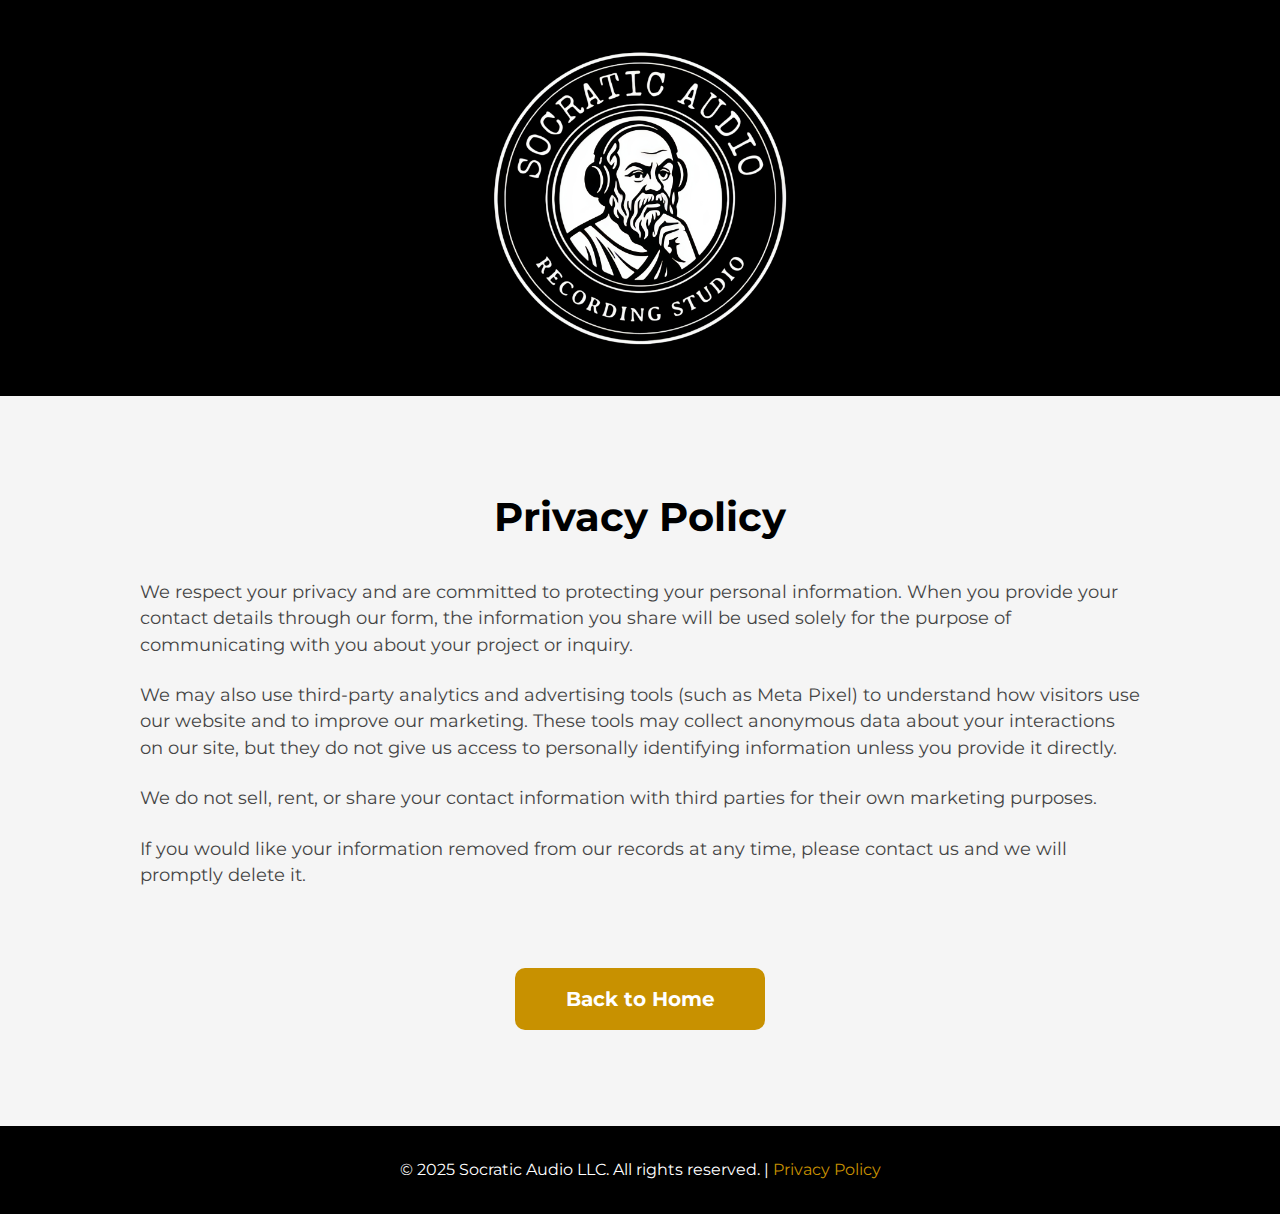
<file: privacy.html>
<!DOCTYPE html>
<html lang="en">
<head>
    <meta charset="UTF-8">
    <meta name="viewport" content="width=device-width, initial-scale=1.0">
    <title>Privacy Policy – Socratic Audio</title>
    <meta name="description" content="Privacy Policy for Socratic Audio - Learn how we protect your personal information.">
    <link rel="icon" type="image/png" href="logo.png">
    <link rel="preconnect" href="https://fonts.googleapis.com">
    <link rel="preconnect" href="https://fonts.gstatic.com" crossorigin>
    <link href="https://fonts.googleapis.com/css2?family=Montserrat:ital,wght@0,100..900;1,100..900&display=swap"
          rel="stylesheet">
    <link rel="stylesheet" href="styles.css">
</head>
<body>

<!-- Header -->
<header>
    <div class="section-container" style="padding: 48px 32px;">
        <div class="logo-container">
            <img src="logo.png" alt="Socratic Audio Logo" width="300" height="auto"/>
        </div>
    </div>
</header>

<!-- Privacy Policy Content -->
<section id="privacy-policy" aria-label="Privacy Policy">
    <div class="section-container" style="background-color: #f5f5f5; color: black; padding: 64px 32px;">
        <div class="text-container">
            <h1 style="font-size: 2.5rem; margin-bottom: 32px;">Privacy Policy</h1>

            <div style="text-align: left; font-size: 1.1rem; line-height: 1.8; color: #444;">
                <p style="margin-bottom: 24px;">
                    We respect your privacy and are committed to protecting your personal information. When you provide your contact details through our form, the information you share will be used solely for the purpose of communicating with you about your project or inquiry.
                </p>
                
                <p style="margin-bottom: 24px;">
                    We may also use third-party analytics and advertising tools (such as Meta Pixel) to understand how visitors use our website and to improve our marketing. These tools may collect anonymous data about your interactions on our site, but they do not give us access to personally identifying information unless you provide it directly.
                </p>

                <p style="margin-bottom: 24px;">
                    We do not sell, rent, or share your contact information with third parties for their own marketing purposes.
                </p>

                <p style="margin-bottom: 24px;">
                    If you would like your information removed from our records at any time, please contact us and we will promptly delete it.
                </p>
            </div>

            <div class="cta-button-container" style="margin-top: 48px;">
                <a href="index.html" class="cta-button" style="display: inline-block; text-decoration: none;">Back to Home</a>
            </div>
        </div>
    </div>
</section>

<!-- Footer -->
<footer>
    <p>&copy; 2025 Socratic Audio LLC. All rights reserved. | <a href="privacy.html" style="color: #c89100; text-decoration: none;">Privacy Policy</a></p>
</footer>

</body>
</html>
</file>
<file: styles.css>
* {
    font-family: montserrat, sans-serif;
    line-height: 1.5;
    box-sizing: border-box;
}

body {
    text-align: center;
    padding: 0;
    margin: 0;
}

header {
    display: flex;
    flex-direction: column;
    justify-content: center;
    align-items: center;
    background-color: black;
    color: white;
}

header h1 {
    margin: 0;
    font-size: 2.5rem;
    font-weight: 700;
    line-height: 1.3;
    max-width: 900px;
}

header p {
    margin: 0;
    font-size: 1.3rem;
    font-weight: 400;
    color: #ddd;
}

@media (max-width: 768px) {
    header h1 {
        font-size: 1.8rem;
    }

    header p {
        font-size: 1.1rem;
    }
}

@media (max-width: 480px) {
    header h1 {
        font-size: 1.5rem;
    }

    header p {
        font-size: 1rem;
    }
}

footer {
    background-color: black;
    color: white;
    text-align: center;
    margin: 0;
    padding: 16px;
}

/* ************************************************************** */
/* *********************** Common Classes *********************** */
/* ************************************************************** */

.text-container {
    max-width: 1000px;
    min-width: 300px;
}

.section-container {
    padding: 32px;
    margin: 0;
    width: 100%;
    display: flex;
    flex-direction: column;
    justify-content: space-between;
    align-items: center;
}

.card {
    background-color: white;
    color: black;
    border-radius: 10px;
    box-shadow: 0 4px 8px rgba(0, 0, 0, 0.1);
    width: 100%;
}

/* ************************************************************** */
/* ************************************************************** */
/* ************************************************************** */

/* ************************************************************** */
/* ********************** Specific Classes ********************** */
/* ************************************************************** */

.header-container {
    width: 100%;
    min-height: 700px;
    background-image: linear-gradient(rgba(0, 0, 0, 0.80), rgba(0, 0, 0, 0.95)), url('./studio.jpg');
    background-position: center center;
    background-repeat: no-repeat;
    background-size: cover;
    padding: 48px 32px;
    gap: 40px;
}

.header-text-container {
    display: flex;
    flex-direction: column;
    justify-content: center;
    align-items: center;
    gap: 20px;
    padding: 0 20px;
}

.logo-container {
    width: 100%;
    display: flex;
    justify-content: center;
    align-items: center;
}

.logo-container img {
    width: 300px;
    max-width: 90%;
    height: auto;
    filter: drop-shadow(0 4px 8px rgba(0, 0, 0, 0.3));
}

@media (max-width: 768px) {
    .header-container {
        min-height: 600px;
        padding: 32px 24px;
        gap: 32px;
    }

    .logo-container img {
        width: 240px;
    }
}

@media (max-width: 480px) {
    .header-container {
        min-height: 500px;
        padding: 24px 16px;
        gap: 24px;
    }

    .logo-container img {
        width: 200px;
    }
}

.cta-button-container {
    width: 100%;
    display: flex;
    justify-content: center;
    align-items: center;
}

.cta-button {
    color: white;
    background-color: #c89100;
    font-weight: bold;
    font-size: 1.25rem;
    border: none;
    padding: 16px;
    width: 250px;
    border-radius: 10px;
    margin: 32px;
}

.cta-button:hover {
    background-color: #f1aa00;
    cursor: pointer;
    transition: background-color 0.3s ease;
    transform: scale(1.02);
    box-shadow: 0 4px 8px rgba(0, 0, 0, 0.2);
    text-decoration: none;
}

.cta-button:active {
    background-color: #b87c00;
    transform: scale(0.98);
    box-shadow: 0 2px 4px rgba(0, 0, 0, 0.2);
}

.benefits-container {
    background-color: #f5f5f5;
    color: black;
}

.benefits-container h2 {
    margin-bottom: 32px;
}

.benefits-container h4 {
    margin: 24px 0;
    font-size: 1.2rem;
    color: #333;
    line-height: 1.8;
}

.benefits-container p {
    margin-top: 32px;
    font-size: 1.1rem;
    line-height: 1.8;
    color: #444;
}

.samples-container {
    color: white;
    background-image: linear-gradient(rgba(0, 0, 0, 0.75), rgba(0, 0, 0, 0.90)), url('./samples-bg.jpg');
    background-position: center center;
    background-repeat: no-repeat;
    background-size: cover;
}

.samples-container h2 {
    margin-bottom: 16px;
}

.samples-container p {
    font-size: 1.1rem;
    margin-bottom: 32px;
    color: #ddd;
}

.samples {
    display: flex;
    flex-direction: column;
    justify-content: center;
    gap: 20px;
    padding: 32px;
}

.samples h3 {
    margin: 8px 0;
    color: #c89100;
    font-size: 1.1rem;
}

.samples audio {
    width: 100%;
    max-width: 500px;
    margin: 0 auto;
}

.process-container {
    background-color: #f5f5f5;
    color: black;
}

.process-grid {
    display: grid;
    grid-template-columns: repeat(auto-fit, minmax(280px, 1fr));
    gap: 24px;
    margin-top: 32px;
    width: 100%;
}

.process-item {
    background-color: white;
    padding: 24px;
    border-radius: 12px;
    box-shadow: 0 2px 8px rgba(0, 0, 0, 0.08);
    transition: transform 0.3s ease, box-shadow 0.3s ease;
}

.process-item:hover {
    transform: translateY(-4px);
    box-shadow: 0 4px 16px rgba(0, 0, 0, 0.12);
}

.process-item h4 {
    margin: 0 0 12px 0;
    color: #c89100;
    font-size: 1.1rem;
}

.process-item p {
    margin: 0;
    line-height: 1.6;
    color: #333;
}

.process-item.highlight {
    border: 1px solid #f1aa00;
}

.process-item.highlight h4 {
    font-size: 1.2rem;
}

@media (max-width: 768px) {
    .process-grid {
        grid-template-columns: 1fr;
    }
}

.tracking-container {
    color: white;
    background-image: linear-gradient(rgba(0, 0, 0, 0.85), rgba(0, 0, 0, 0.90)), url('./header-bg.jpg');
    background-position: center center;
    background-repeat: no-repeat;
    background-size: cover;
}

.tracking-container h2 {
    margin-bottom: 24px;
}

.tracking-container p {
    font-size: 1.1rem;
    line-height: 1.8;
    color: #ddd;
}

.tracking-features {
    display: grid;
    grid-template-columns: repeat(auto-fit, minmax(250px, 1fr));
    gap: 24px;
    margin-top: 32px;
    width: 100%;
}

.tracking-feature {
    background-color: rgba(0, 0, 0, 0.6);
    padding: 24px;
    border-radius: 12px;
    border-left: 4px solid #c89100;
    transition: transform 0.3s ease, box-shadow 0.3s ease;
}

.tracking-feature:hover {
    transform: translateY(-4px);
    box-shadow: 0 8px 24px rgba(200, 145, 0, 0.2);
}

.tracking-feature h4 {
    margin: 0 0 12px 0;
    color: #c89100;
    font-size: 1.1rem;
}

.tracking-feature p {
    margin: 0;
    line-height: 1.6;
    color: #ddd;
    font-size: 1rem;
}

@media (max-width: 768px) {
    .tracking-features {
        grid-template-columns: 1fr;
    }

    .tracking-image {
        max-width: 100%;
    }
}

.gear-container {
    background-color: #f5f5f5;
    color: black;
}

.gear-container h2 {
    margin-bottom: 24px;
}

.gear-container > .text-container > p {
    font-size: 1.1rem;
    line-height: 1.8;
    color: #444;
    margin-bottom: 32px;
}

.gear-grid {
    display: grid;
    grid-template-columns: repeat(auto-fit, minmax(280px, 1fr));
    gap: 24px;
    margin-top: 32px;
    width: 100%;
}

.gear-item {
    background-color: white;
    padding: 24px;
    border-radius: 12px;
    box-shadow: 0 2px 8px rgba(0, 0, 0, 0.08);
    transition: transform 0.3s ease, box-shadow 0.3s ease;
}

.gear-item:hover {
    transform: translateY(-4px);
    box-shadow: 0 4px 16px rgba(0, 0, 0, 0.12);
}

.gear-item h4 {
    margin: 0 0 12px 0;
    color: #c89100;
    font-size: 1.1rem;
}

.gear-item p {
    margin: 0;
    line-height: 1.6;
    color: #333;
}

.gear-item.highlight {
    border: 1px solid #f1aa00;
}

.gear-item.highlight h4 {
    font-size: 1.2rem;
}

@media (max-width: 768px) {
    .gear-grid {
        grid-template-columns: 1fr;
    }
}

.testimonials-container {
    color: white;
    background-image: linear-gradient(rgba(0, 0, 0, 0.95), rgba(0, 0, 0, 0.85)), url('./testimonials-bg.jpg');
    background-position: center center;
    background-repeat: no-repeat;
    background-size: cover;
}

.testimonials-container h2 {
    margin-bottom: 48px;
}

.testimonials-container blockquote {
    background-color: rgba(0, 0, 0, 0.87);
    border-left: 4px solid #c89100;
    padding: 24px 32px;
    margin: 24px 0;
    font-size: 1.05rem;
    line-height: 1.8;
    border-radius: 8px;
    max-width: 800px;
}

.testimonials-container cite {
    display: block;
    margin-top: 16px;
    font-style: normal;
    color: #c89100;
    font-weight: 500;
}

@media (max-width: 768px) {
    .testimonials-container blockquote {
        padding: 20px 24px;
    }
}

.about-container {
    background-color: #f5f5f5;
    color: black;
}

.about-container h2 {
    margin-bottom: 32px;
}

.about-container img {
    max-width: 300px;
    width: 100%;
    height: auto;
    border-radius: 50%;
    margin: 24px 0;
    box-shadow: 0 4px 12px rgba(0, 0, 0, 0.1);
}

.about-container p {
    font-size: 1.1rem;
    line-height: 1.8;
    color: #444;
    max-width: 700px;
    margin: 0 auto;
}

@media (max-width: 768px) {
    .about-container img {
        max-width: 250px;
    }
}

.final-cta-container {
    background-color: black;
    color: white;
    padding: 64px 32px;
}

.final-cta-container h2 {
    margin-bottom: 24px;
    font-size: 2rem;
}

.final-cta-container p {
    font-size: 1.2rem;
    color: #ddd;
    margin: 0;
}

.cta-arrow-container {
    display: flex;
    align-items: center;
    justify-content: center;
    gap: 32px;
    position: relative;
}

.cta-arrow-container p {
    flex: 0 1 auto;
}

.cta-arrow-container .curved-arrow {
    position: absolute;
    right: -120px;
}

.curved-arrow {
    width: 80px;
    height: 80px;
    animation: bounce 2s ease-in-out infinite;
    transform: rotate(90deg);
    filter: brightness(0) saturate(100%) invert(58%) sepia(85%) saturate(489%) hue-rotate(2deg) brightness(97%) contrast(101%);
}

@keyframes bounce {
    0%, 100% {
        transform: rotate(90deg) translateX(0);
    }
    50% {
        transform: rotate(90deg) translateX(10px);
    }
}

@media (max-width: 768px) {
    .final-cta-container {
        padding: 48px 32px;
    }

    .final-cta-container h2 {
        font-size: 1.6rem;
    }

    .final-cta-container p {
        font-size: 1.1rem;
    }

    .cta-arrow-container {
        flex-direction: column;
        gap: 16px;
    }

    .cta-arrow-container .curved-arrow {
        position: static;
        right: auto;
    }

    .curved-arrow {
        width: 60px;
        height: 60px;
    }
}

.action-container {
    background-color: #f5f5f5;
    color: black;
}

.quote-request-form {
    display: flex;
    flex-direction: column;
    align-items: center;
    justify-content: center;
    gap: 20px;
    max-width: 600px;
    width: 100%;
}

.quote-request-form label {
    width: 100%;
    text-align: left;
    font-weight: 500;
    display: flex;
    flex-direction: column;
    gap: 8px;
}

.quote-request-form input,
.quote-request-form textarea,
.quote-request-form select {
    width: 100%;
    padding: 12px 16px;
    border: 2px solid #ddd;
    border-radius: 10px;
    font-size: 1rem;
    transition: border-color 0.3s ease, box-shadow 0.3s ease;
    background-color: white;
}

.quote-request-form input:focus,
.quote-request-form textarea:focus,
.quote-request-form select:focus {
    outline: none;
    border-color: #c89100;
    box-shadow: 0 0 0 3px rgba(200, 145, 0, 0.1);
}

.quote-request-form select {
    font-family: montserrat, sans-serif;
}

.quote-request-form textarea {
    min-height: 120px;
    resize: vertical;
    font-family: montserrat, sans-serif;
}

.services-fieldset {
    width: 100%;
    border: 2px solid #ddd;
    border-radius: 10px;
    padding: 16px;
    display: flex;
    flex-direction: column;
    gap: 12px;
}

.services-fieldset legend {
    font-weight: 500;
    padding: 0 8px;
}

.checkbox-label {
    display: flex;
    flex-direction: row !important;
    align-items: center;
    gap: 10px;
    text-align: left;
    font-weight: normal;
    cursor: pointer;
}

.checkbox-label input[type="checkbox"] {
    width: auto;
    cursor: pointer;
    margin: 0;
}

/* ************************************************************** */
/* ************************************************************** */
/* ************************************************************** */
</file>
